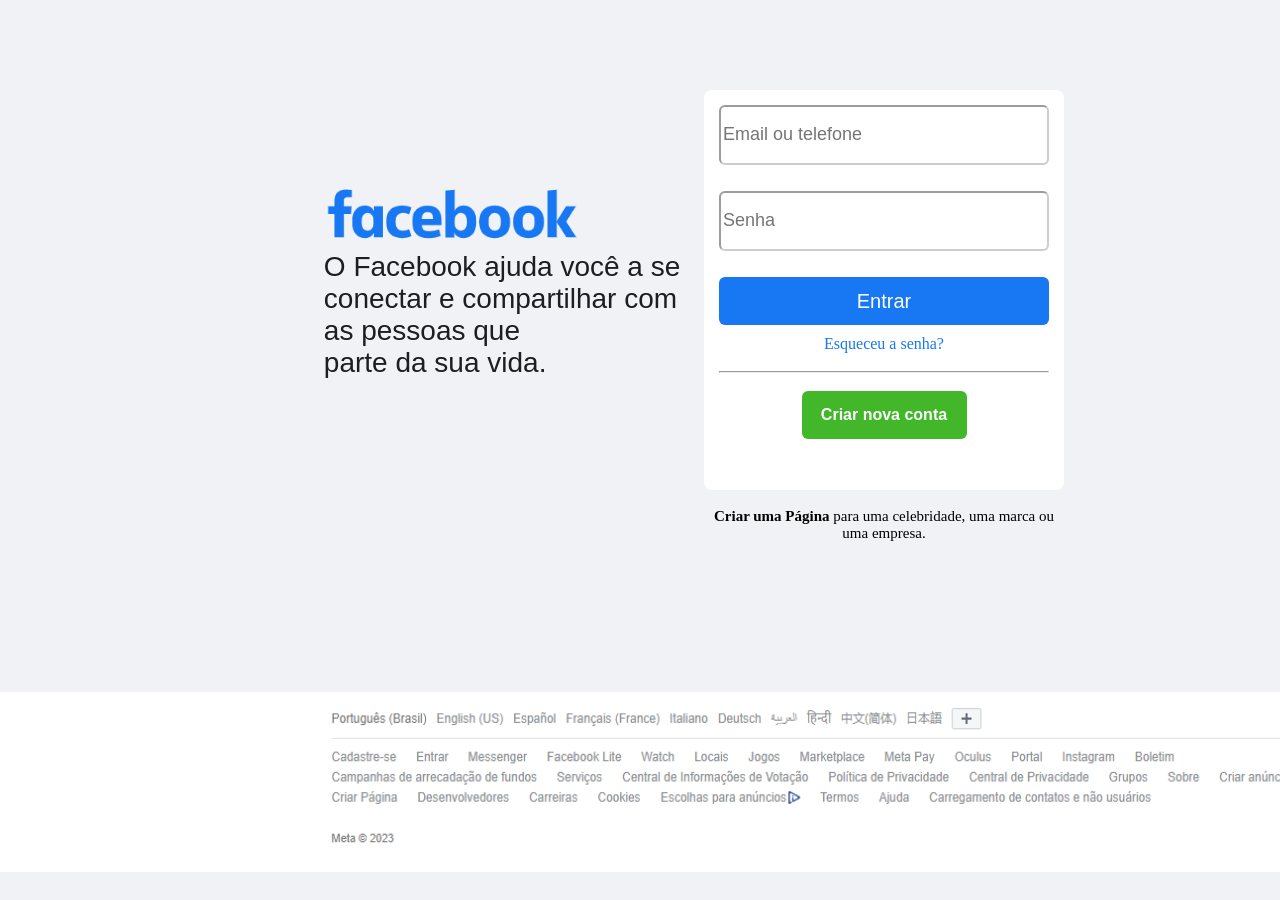
<file: index.html>
<!DOCTYPE html>
<html lang="pt-br">

<head>
    <meta charset="UTF-8">
    <meta http-equiv="X-UA-Compatible" content="IE=edge">
    <meta name="viewport" content="width=device-width, initial-scale=1.0">
    <link rel="icon" type="image/x-icon" href="img/logo face.png">
    <title>Fb - entre ou cadastre-se</title>
    <link rel="stylesheet" href="facebook.css">
</head>

<body style="background-color:#f0f2f5;" class="linha">
    <div class="coluna60">
        <img src="img/Sem título.png" alt="Nome fb">
        <h2>O Facebook ajuda você a se conectar e compartilhar com as pessoas que <p> parte da sua vida.</p></h2>
    </div>
    <div class="coluna40">
        <form>
            <input type="text" placeholder="Email ou telefone">
            <input type="text" placeholder="Senha">
            <button class="b1">Entrar</button>
            <p> <a >Esqueceu a senha?</a></p>
            <hr>
            <button class="b2"><strong>Criar nova conta</strong></button>
        </form>
        <br>
        <h3><a class="a2">Criar uma Página</a> para uma celebridade, uma marca ou uma empresa.</h3>
    </div>
    <div class="rodape">
        <img src="img/rodape.png" alt="rodape">
    </div>
</body>

</html>
</file>
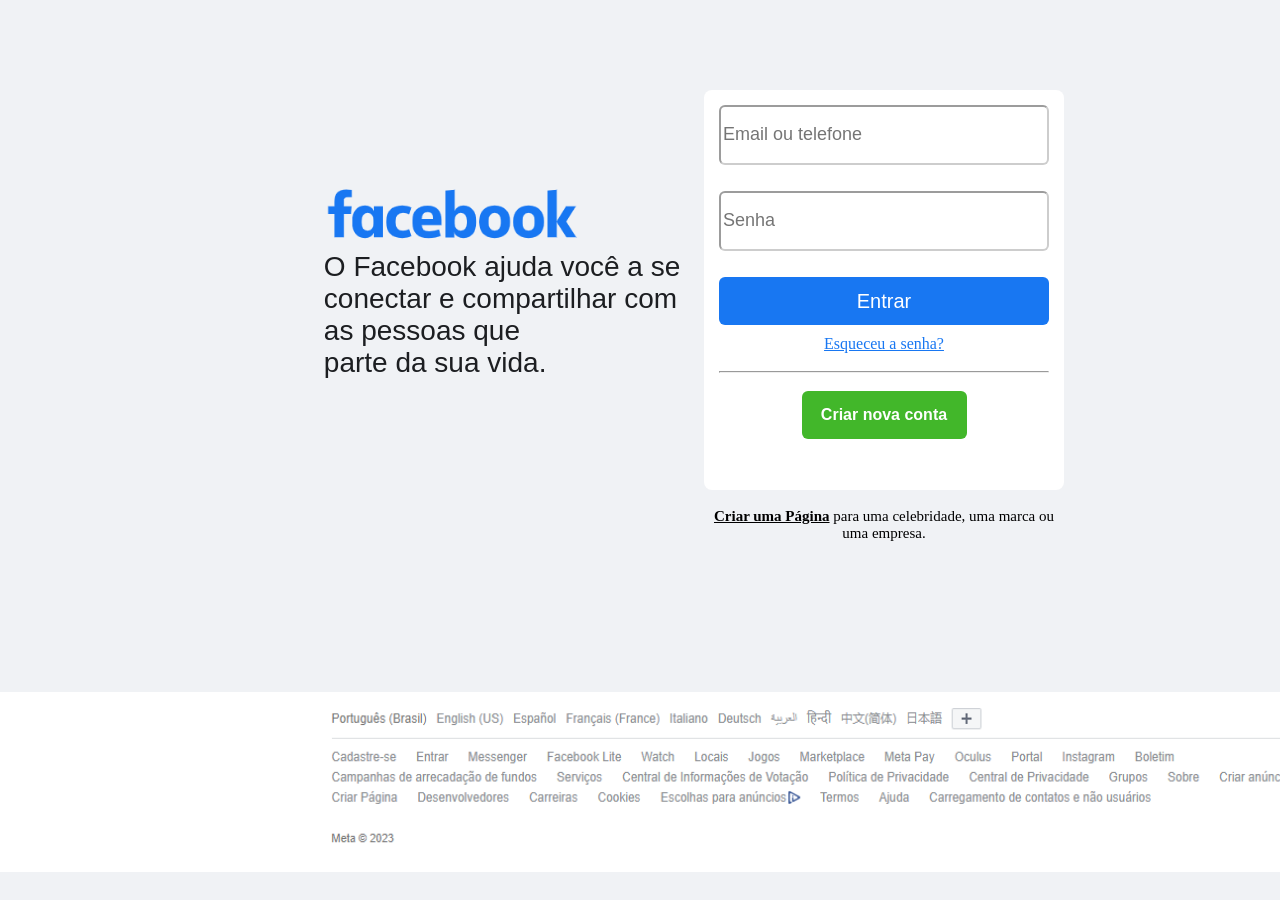
<file: Facbook.html>
<!DOCTYPE html>
<html lang="pt-br">

<head>
    <meta charset="UTF-8">
    <meta http-equiv="X-UA-Compatible" content="IE=edge">
    <meta name="viewport" content="width=device-width, initial-scale=1.0">
    <link rel="icon" type="image/x-icon" href="img/logo face.png">
    <title>Facebook - entre ou cadastre-se</title>
    <link rel="stylesheet" href="facebook.css">
</head>

<body style="background-color:#f0f2f5;" class="linha">
    <div class="coluna60">
        <img src="img/Sem título.png" alt="Nome Facebook">
        <h2>O Facebook ajuda você a se conectar e compartilhar com as pessoas que <p> parte da sua vida.</p></h2>
    </div>
    <div class="coluna40">
        <form>
            <input type="text" id="email" placeholder="Email ou telefone">
            <input type="text" id="senha" placeholder="Senha">
            <button class="b1">Entrar</button>
            <p> <a href="">Esqueceu a senha?</a></p>
            <hr>
            <button class="b2"><strong>Criar nova conta</strong></button>
        </form>
        <br>
        <h3><a href="" class="a2">Criar uma Página</a> para uma celebridade, uma marca ou uma empresa.</h3>
    </div>
    <div class="rodape">
        <img src="img/rodape.png" alt="Muitos links">
    </div>
</body>

</html>
</file>
<file: facebook.css>
* {
    box-sizing: border-box;
}

.linha {
    display: flex;
    flex-flow: row wrap;
    margin: 0;
}

.coluna60 {
    width: 55%;
    padding-top: 180px;
}

.coluna40 {
    width: 45%;
    margin-top: 7%;
    font-family: inherit;
}

img {
    width: 270px;
    margin-left: 45%;
}

h2 {
    width: 500 96px;
    margin-left: 46%;
    margin-top: 0;
    text-align: left;
    font-size: 28px;
    font-family: SFProDisplay-Regular, Helvetica, Arial, sans-serif;
    color: #1c1e21;
    font-weight: normal;
}

p{
    margin: 0;
}

a{
    padding: 20px 0;
    color: #1877f2;
}

form {
    width: 360px;
    height: 400px;
    padding: 15px;
    background-color: white;
    border-radius: 8px;
    text-align: center;
    display: flex;
    flex-direction: column;
    gap: 10px;
  }

input{
    font-size: 18px;
    color: #1c1e21;
    width: 100%;
    height: 60px;
    margin-bottom: 16px;
    border-radius: 6px;
    border-color: rgba(169, 169, 169, 0.582);
    padding: 16px auto;
}

input:focus{
    outline-color:#1877f2;
}

hr{
    width: 100%;
    height: 2px;
}

button {
    width: 100%;
    line-height: 48px;
    padding: 0 16px;
    background-color: #1877f2;
    color: white;
    font-size: 20px;
    border: none;
    border-radius: 6px;
    transition-duration: 200ms;
  }

  .b1:hover{
    display: inline-block;
    background-color: #11478f;
  }

  .b2{
   width: 50%;
   margin: 0 auto;
   background-color: #42b72a;
   text-align: center;
   font-size: medium;
}

.b2:hover{
    display: inline-block;
    background-color: #2e831e;
  }  

h3{
    font-weight: normal;
    font-size: 15px;
    width: 360px;
    text-align: center;
    margin: 0;
    margin-bottom: 150px;

}
.a2{
    color: black;
    font-weight: bold;
}


.rodape{
    background-color: white;
    width: 100%;
    height: 180px;
}

.rodape>img{ 
    width: 1000px;
    height: 100%;
    margin-left: 25%;
}
</file>
